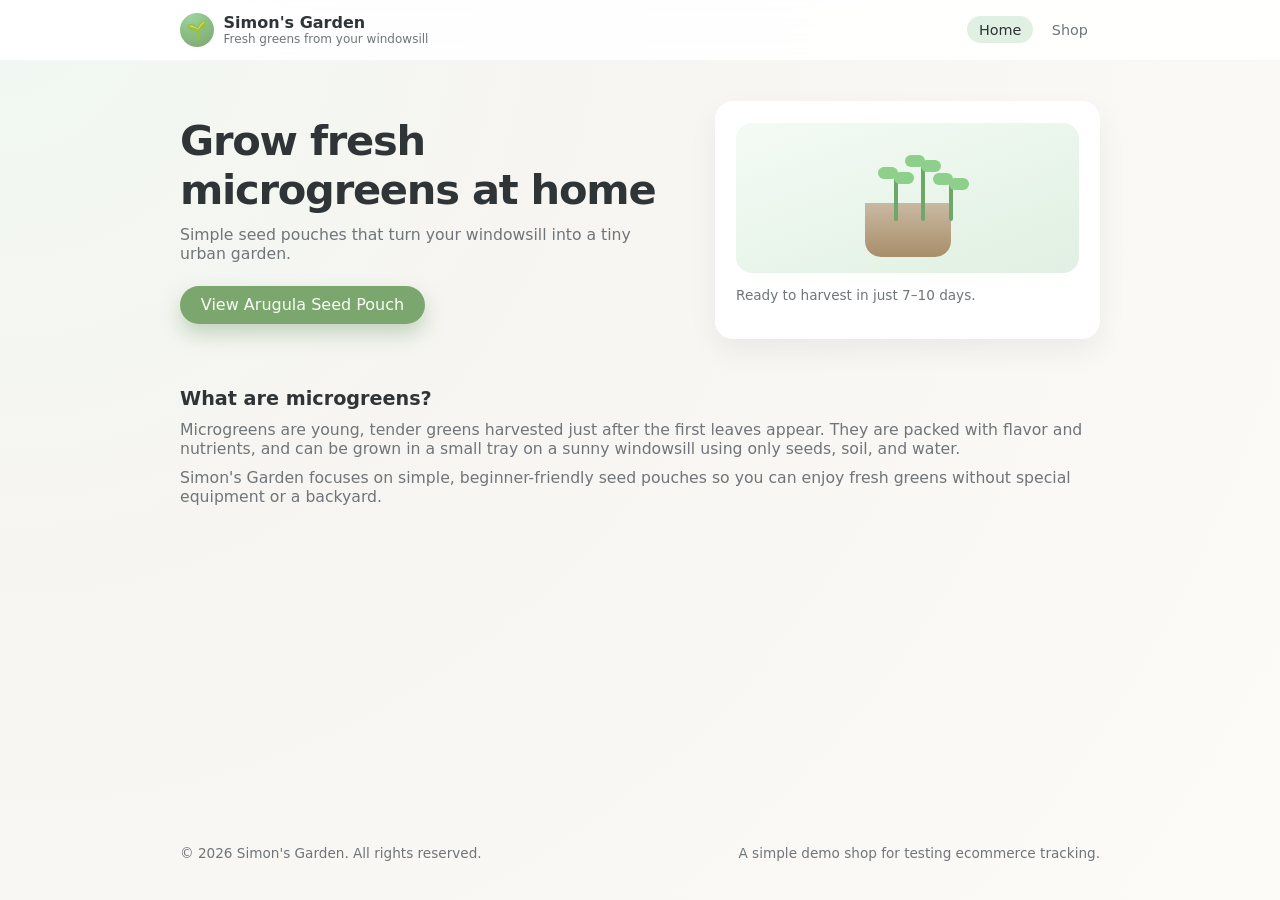
<file: index.html>
<!DOCTYPE html>
<html lang="en">
<head>
    <!-- Google Tag Manager -->
  <script>(function(w,d,s,l,i){w[l]=w[l]||[];w[l].push({'gtm.start':
    new Date().getTime(),event:'gtm.js'});var f=d.getElementsByTagName(s)[0],
    j=d.createElement(s),dl=l!='dataLayer'?'&l='+l:'';j.async=true;j.src=
    'https://www.googletagmanager.com/gtm.js?id='+i+dl;f.parentNode.insertBefore(j,f);
    })(window,document,'script','dataLayer','GTM-P9GV7LJD');</script>
    <!-- End Google Tag Manager -->

  <meta charset="UTF-8">
  <meta name="viewport" content="width=device-width, initial-scale=1.0">
  <title>Simon's garden</title>
  <link rel="stylesheet" href="styles.css">
</head>
<body data-page="home">
  
    <!-- Google Tag Manager (noscript) -->
  <noscript><iframe src="https://www.googletagmanager.com/ns.html?id=GTM-P9GV7LJD"
    height="0" width="0" style="display:none;visibility:hidden"></iframe></noscript>
    <!-- End Google Tag Manager (noscript) -->
  
  <header class="site-header">
    <div class="container header-inner">
      <div class="brand">
        <span class="brand-logo" aria-hidden="true">🌱</span>
        <div>
          <a href="index.html" class="brand-name">Simon's Garden</a>
          <p class="brand-tagline">Fresh greens from your windowsill</p>
        </div>
      </div>
      <nav class="nav">
        <a href="index.html" class="nav-link nav-link-active">Home</a>
        <a href="product.html" class="nav-link">Shop</a>
      </nav>
    </div>
  </header>

  <main>
    <section class="hero">
      <div class="container hero-inner">
        <div class="hero-text">
          <h1>Grow fresh microgreens at home</h1>
          <p>Simple seed pouches that turn your windowsill into a tiny urban garden.</p>
          <a class="btn btn-primary" href="product.html">View Arugula Seed Pouch</a>
        </div>
        <div class="hero-card" aria-hidden="true">
          <div class="hero-illustration">
            <div class="pot"></div>
            <div class="sprout sprout-1"></div>
            <div class="sprout sprout-2"></div>
            <div class="sprout sprout-3"></div>
          </div>
          <p class="hero-note">Ready to harvest in just 7–10 days.</p>
        </div>
      </div>
    </section>

    <section class="section">
      <div class="container">
        <h2 class="section-title">What are microgreens?</h2>
        <p class="section-text">
          Microgreens are young, tender greens harvested just after the first leaves appear. They are packed
          with flavor and nutrients, and can be grown in a small tray on a sunny windowsill using only seeds,
          soil, and water.
        </p>
        <p class="section-text">
          Simon's Garden focuses on simple, beginner-friendly seed pouches so you can enjoy fresh
          greens without special equipment or a backyard.
        </p>
      </div>
    </section>
  </main>

  <footer class="site-footer">
    <div class="container footer-inner">
      <p>&copy; <span id="footer-year"></span> Simon's Garden. All rights reserved.</p>
      <p class="footer-note">A simple demo shop for testing ecommerce tracking.</p>
    </div>
  </footer>

  <script src="script.js" defer></script>
</body>
</html>
</file>
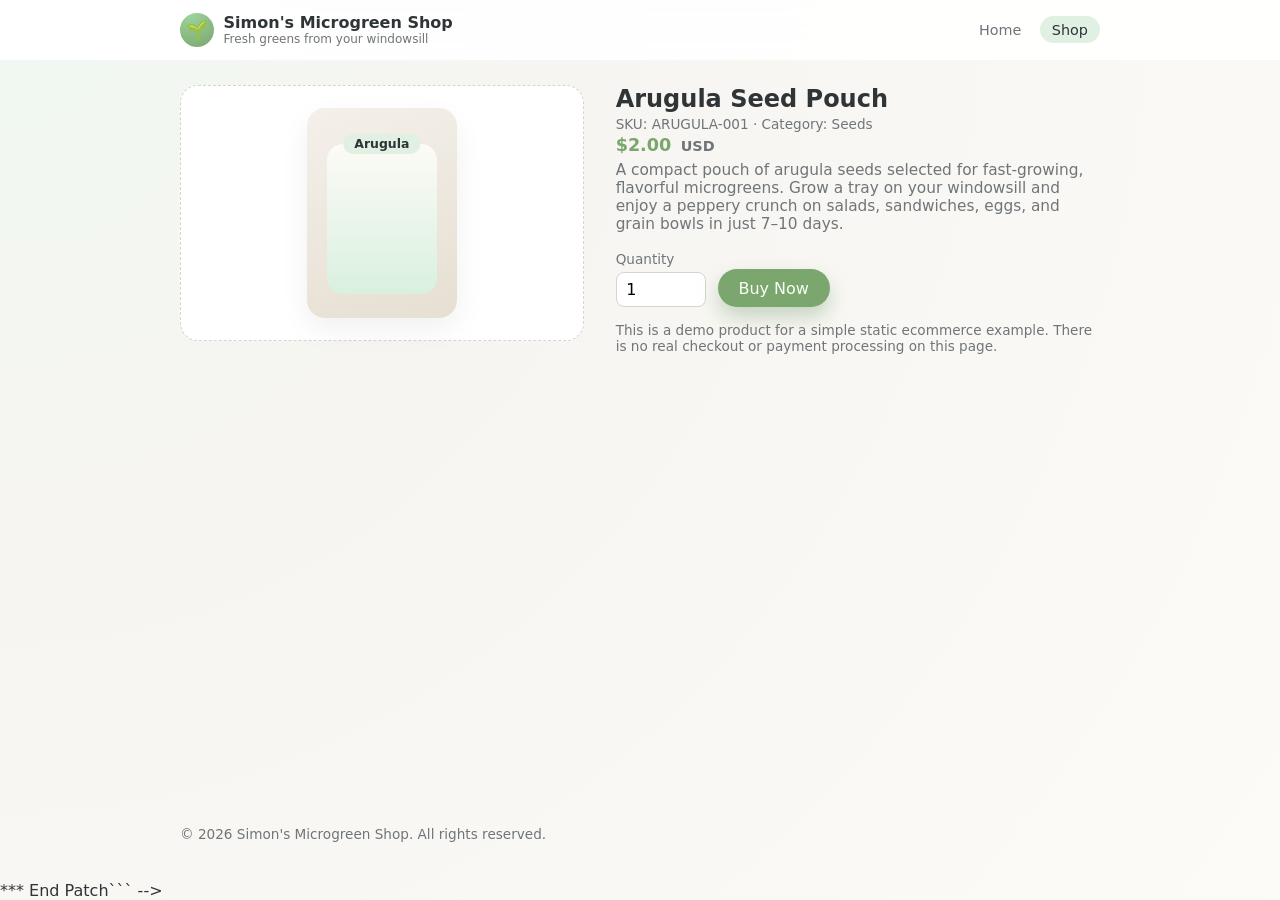
<file: product.html>
<!DOCTYPE html>
<html lang="en">
<head>
    <!-- Google Tag Manager -->
    <script>(function(w,d,s,l,i){w[l]=w[l]||[];w[l].push({'gtm.start':
      new Date().getTime(),event:'gtm.js'});var f=d.getElementsByTagName(s)[0],
      j=d.createElement(s),dl=l!='dataLayer'?'&l='+l:'';j.async=true;j.src=
      'https://www.googletagmanager.com/gtm.js?id='+i+dl;f.parentNode.insertBefore(j,f);
      })(window,document,'script','dataLayer','GTM-P9GV7LJD');</script>
      <!-- End Google Tag Manager -->

  <meta charset="UTF-8">
  <meta name="viewport" content="width=device-width, initial-scale=1.0">
  <title>Arugula Seed Pouch | Simon's Microgreen Shop</title>
  <link rel="stylesheet" href="styles.css">
</head>
<body data-page="product">

  <!-- Google Tag Manager (noscript) -->
  <noscript><iframe src="https://www.googletagmanager.com/ns.html?id=GTM-P9GV7LJD"
    height="0" width="0" style="display:none;visibility:hidden"></iframe></noscript>
    <!-- End Google Tag Manager (noscript) -->
     
  <header class="site-header">
    <div class="container header-inner">
      <div class="brand">
        <span class="brand-logo" aria-hidden="true">🌱</span>
        <div>
          <a href="index.html" class="brand-name">Simon's Microgreen Shop</a>
          <p class="brand-tagline">Fresh greens from your windowsill</p>
        </div>
      </div>
      <nav class="nav">
        <a href="index.html" class="nav-link">Home</a>
        <a href="product.html" class="nav-link nav-link-active">Shop</a>
      </nav>
    </div>
  </header>

  <main>
    <section class="section">
      <div class="container product-layout">
        <div class="product-image-placeholder" aria-hidden="true">
          <div class="seed-pouch-graphic">
            <div class="pouch-body"></div>
            <div class="pouch-label">Arugula</div>
          </div>
        </div>

        <div class="product-details">
          <h1 class="product-title">Arugula Seed Pouch</h1>
          <p class="product-meta">
            SKU: <span id="product-sku">ARUGULA-001</span> ·
            Category: <span id="product-category">Seeds</span>
          </p>
          <p class="product-price">$<span id="product-price">2.00</span> <span class="price-currency">USD</span></p>

          <p class="product-description">
            A compact pouch of arugula seeds selected for fast-growing, flavorful microgreens. Grow a tray on
            your windowsill and enjoy a peppery crunch on salads, sandwiches, eggs, and grain bowls in just
            7–10 days.
          </p>

          <form id="buy-now-form" class="purchase-form">
            <div class="form-row">
              <label for="quantity">Quantity</label>
              <input
                type="number"
                id="quantity"
                name="quantity"
                min="1"
                value="1"
              >
            </div>

            <button type="submit" class="btn btn-primary">Buy Now</button>
          </form>

          <p class="small-note">
            This is a demo product for a simple static ecommerce example. There is no real checkout or payment
            processing on this page.
          </p>
        </div>
      </div>
    </section>
  </main>

  <footer class="site-footer">
    <div class="container footer-inner">
      <p>&copy; <span id="footer-year"></span> Simon's Microgreen Shop. All rights reserved.</p>
    </div>
  </footer>

  <script src="script.js" defer></script>
</body>
</html>
*** End Patch``` -->
</file>
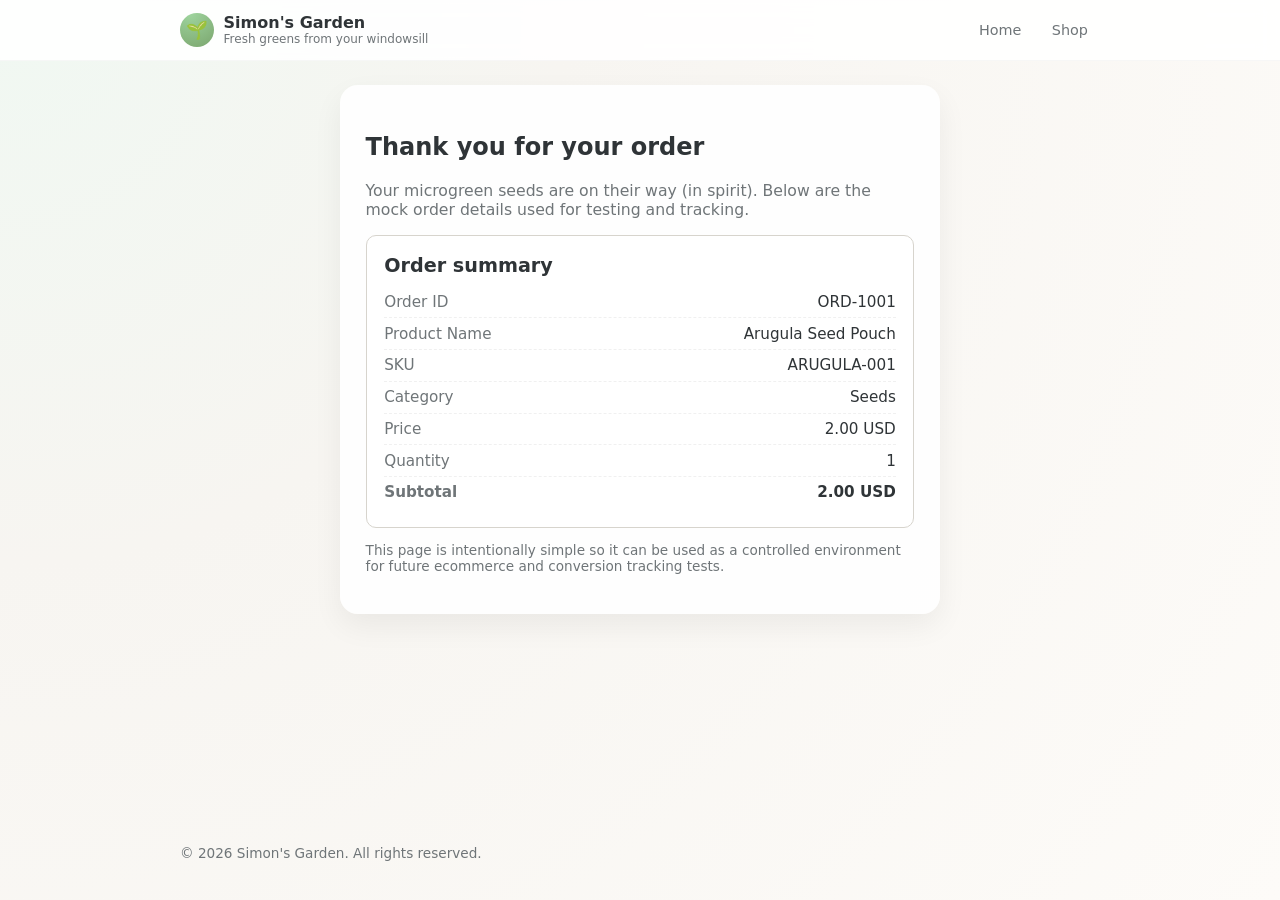
<file: thankyou.html>
<!DOCTYPE html>
<html lang="en">
<head>
    <!-- Google Tag Manager -->
    <script>(function(w,d,s,l,i){w[l]=w[l]||[];w[l].push({'gtm.start':
      new Date().getTime(),event:'gtm.js'});var f=d.getElementsByTagName(s)[0],
      j=d.createElement(s),dl=l!='dataLayer'?'&l='+l:'';j.async=true;j.src=
      'https://www.googletagmanager.com/gtm.js?id='+i+dl;f.parentNode.insertBefore(j,f);
      })(window,document,'script','dataLayer','GTM-P9GV7LJD');</script>
      <!-- End Google Tag Manager -->
  <meta charset="UTF-8">
  <meta name="viewport" content="width=device-width, initial-scale=1.0">
  <title>Order Confirmation | Simon's Garden</title>
  <link rel="stylesheet" href="styles.css">
</head>
<body data-page="thankyou">

  <!-- Google Tag Manager (noscript) -->
  <noscript><iframe src="https://www.googletagmanager.com/ns.html?id=GTM-P9GV7LJD"
    height="0" width="0" style="display:none;visibility:hidden"></iframe></noscript>
    <!-- End Google Tag Manager (noscript) -->
     
  <header class="site-header">
    <div class="container header-inner">
      <div class="brand">
        <span class="brand-logo" aria-hidden="true">🌱</span>
        <div>
          <a href="index.html" class="brand-name">Simon's Garden</a>
          <p class="brand-tagline">Fresh greens from your windowsill</p>
        </div>
      </div>
      <nav class="nav">
        <a href="index.html" class="nav-link">Home</a>
        <a href="product.html" class="nav-link">Shop</a>
      </nav>
    </div>
  </header>

  <main>
    <section class="section">
      <div class="container narrow">
        <div class="confirmation-card">
          <h1>Thank you for your order</h1>
          <p class="section-text">
            Your microgreen seeds are on their way (in spirit). Below are the mock order details used for
            testing and tracking.
          </p>

          <div class="order-summary">
            <h2 class="section-title">Order summary</h2>
            <dl class="order-details">
              <div class="order-row">
                <dt>Order ID</dt>
                <dd id="order-id">ORD-1001</dd>
              </div>
              <div class="order-row">
                <dt>Product Name</dt>
                <dd id="order-product-name">Arugula Seed Pouch</dd>
              </div>
              <div class="order-row">
                <dt>SKU</dt>
                <dd id="order-sku">ARUGULA-001</dd>
              </div>
              <div class="order-row">
                <dt>Category</dt>
                <dd id="order-category">Seeds</dd>
              </div>
              <div class="order-row">
                <dt>Price</dt>
                <dd>
                  <span id="order-price">2.00</span>
                  <span id="order-currency">USD</span>
                </dd>
              </div>
              <div class="order-row">
                <dt>Quantity</dt>
                <dd id="order-quantity">1</dd>
              </div>
              <div class="order-row order-row-total">
                <dt>Subtotal</dt>
                <dd>
                  <span id="order-subtotal">2.00</span>
                  <span>USD</span>
                </dd>
              </div>
            </dl>
          </div>

          <p class="small-note">
            This page is intentionally simple so it can be used as a controlled environment for future
            ecommerce and conversion tracking tests.
          </p>
        </div>
      </div>
    </section>
  </main>

  <footer class="site-footer">
    <div class="container footer-inner">
      <p>&copy; <span id="footer-year"></span> Simon's Garden. All rights reserved.</p>
    </div>
  </footer>

  <script src="script.js" defer></script>
</body>
</html>
</file>
<file: styles.css>
:root {
  --color-bg: #f7f5f1;
  --color-bg-alt: #ffffff;
  --color-accent: #7ba66e;
  --color-accent-soft: #e0f0e2;
  --color-text: #2f3437;
  --color-text-muted: #6f7578;
  --color-border: #d7d4cd;
  --shadow-soft: 0 12px 30px rgba(0, 0, 0, 0.06);
  --radius-md: 10px;
  --radius-lg: 18px;
  --font-sans: system-ui, -apple-system, BlinkMacSystemFont, "Segoe UI", sans-serif;
}

*,
*::before,
*::after {
  box-sizing: border-box;
}

html,
body {
  margin: 0;
  padding: 0;
}

body {
  min-height: 100vh;
  display: flex;
  flex-direction: column;
  font-family: var(--font-sans);
  background: radial-gradient(circle at top left, #f0f8f2 0, var(--color-bg) 36%, #fdfbf8 100%);
  color: var(--color-text);
}

img {
  max-width: 100%;
  display: block;
}

.container {
  width: 100%;
  max-width: 960px;
  margin: 0 auto;
  padding: 0 1.25rem;
}

.narrow {
  max-width: 640px;
}

.site-header {
  border-bottom: 1px solid rgba(0, 0, 0, 0.03);
  background: rgba(255, 255, 255, 0.9);
  backdrop-filter: blur(10px);
  position: sticky;
  top: 0;
  z-index: 10;
}

.header-inner {
  display: flex;
  align-items: center;
  justify-content: space-between;
  padding: 0.8rem 1.25rem;
}

.brand {
  display: flex;
  align-items: center;
  gap: 0.6rem;
}

.brand-logo {
  width: 34px;
  height: 34px;
  border-radius: 999px;
  display: inline-flex;
  align-items: center;
  justify-content: center;
  background: radial-gradient(circle at 30% 0, #9fd59f, var(--color-accent));
  color: #f7fff4;
  font-size: 1.1rem;
}

.brand-name {
  font-weight: 600;
  font-size: 1rem;
  text-decoration: none;
  color: var(--color-text);
}

.brand-tagline {
  margin: 0;
  font-size: 0.75rem;
  color: var(--color-text-muted);
}

.nav {
  display: flex;
  gap: 0.4rem;
  align-items: center;
}

.nav-link {
  font-size: 0.9rem;
  text-decoration: none;
  color: var(--color-text-muted);
  padding: 0.35rem 0.75rem;
  border-radius: 999px;
  transition: background-color 0.15s ease, color 0.15s ease;
}

.nav-link:hover {
  background-color: rgba(0, 0, 0, 0.03);
  color: var(--color-text);
}

.nav-link-active {
  background-color: var(--color-accent-soft);
  color: var(--color-text);
}

.hero {
  padding: 2.5rem 0 1.5rem;
}

.hero-inner {
  display: grid;
  grid-template-columns: minmax(0, 1.3fr) minmax(0, 1fr);
  gap: 2.2rem;
  align-items: center;
}

.hero-text h1 {
  margin: 0 0 0.7rem;
  font-size: clamp(1.9rem, 2.6vw + 1.2rem, 2.6rem);
  letter-spacing: -0.03em;
}

.hero-text p {
  margin: 0 0 1.4rem;
  font-size: 0.98rem;
  color: var(--color-text-muted);
}

.hero-card {
  background: var(--color-bg-alt);
  border-radius: var(--radius-lg);
  padding: 1.4rem 1.3rem;
  box-shadow: var(--shadow-soft);
}

.hero-illustration {
  position: relative;
  height: 150px;
  border-radius: 16px;
  background: linear-gradient(160deg, #f4fbf5, #e0f0e2);
  overflow: hidden;
}

.pot {
  position: absolute;
  bottom: 16px;
  left: 50%;
  transform: translateX(-50%);
  width: 86px;
  height: 54px;
  background: linear-gradient(180deg, #c9b9a2, #a88e6a);
  border-radius: 0 0 16px 16px;
}

.sprout {
  position: absolute;
  bottom: 52px;
  width: 4px;
  background-color: #6da76a;
  border-radius: 999px;
}

.sprout::before,
.sprout::after {
  content: "";
  position: absolute;
  width: 20px;
  height: 12px;
  border-radius: 999px;
  background: #8ecf8b;
}

.sprout::before {
  left: -16px;
  top: -6px;
}

.sprout::after {
  right: -16px;
  top: -1px;
}

.sprout-1 {
  left: 46%;
  height: 48px;
}

.sprout-2 {
  left: 54%;
  height: 60px;
}

.sprout-3 {
  left: 62%;
  height: 42px;
}

.hero-note {
  margin-top: 0.9rem;
  font-size: 0.85rem;
  color: var(--color-text-muted);
}

.section {
  padding: 1.5rem 0 2.25rem;
}

.section-alt {
  background: rgba(255, 255, 255, 0.8);
}

.section-title {
  margin: 0 0 0.6rem;
  font-size: 1.2rem;
}

.section-text {
  margin: 0 0 0.6rem;
  font-size: 0.98rem;
  color: var(--color-text-muted);
}

.product-card {
  margin-top: 0.8rem;
  padding: 1.3rem 1.2rem;
  border-radius: var(--radius-md);
  border: 1px solid var(--color-border);
  background-color: var(--color-bg-alt);
  display: flex;
  flex-direction: column;
  gap: 0.6rem;
}

.product-label {
  display: inline-flex;
  align-items: center;
  justify-content: center;
  padding: 0.15rem 0.6rem;
  border-radius: 999px;
  font-size: 0.75rem;
  background-color: var(--color-accent-soft);
  color: var(--color-text);
  margin: 0 0 0.2rem;
}

.product-title {
  margin: 0 0 0.2rem;
  font-size: 1.1rem;
}

.product-meta {
  margin: 0;
  font-size: 0.85rem;
  color: var(--color-text-muted);
}

.product-price {
  margin: 0.2rem 0 0.4rem;
  font-size: 1.1rem;
  font-weight: 600;
  color: var(--color-accent);
}

.product-description {
  margin: 0 0 0.6rem;
  font-size: 0.96rem;
  color: var(--color-text-muted);
}

.product-layout {
  display: grid;
  grid-template-columns: minmax(0, 1fr) minmax(0, 1.2fr);
  gap: 2rem;
  align-items: flex-start;
}

.product-image-placeholder {
  background: var(--color-bg-alt);
  border-radius: var(--radius-lg);
  border: 1px dashed var(--color-border);
  padding: 1.4rem;
  display: flex;
  align-items: center;
  justify-content: center;
}

.seed-pouch-graphic {
  width: 150px;
  height: 210px;
  border-radius: 18px;
  background: linear-gradient(160deg, #f4f0ea, #e6dfd2);
  position: relative;
  box-shadow: var(--shadow-soft);
}

.pouch-body {
  position: absolute;
  inset: 36px 20px 24px;
  border-radius: 16px;
  background: linear-gradient(180deg, #fdfbf7, #d9f0df);
}

.pouch-label {
  position: absolute;
  left: 50%;
  top: 26px;
  transform: translateX(-50%);
  padding: 0.15rem 0.7rem;
  border-radius: 999px;
  background-color: var(--color-accent-soft);
  color: var(--color-text);
  font-size: 0.78rem;
  font-weight: 600;
}

.product-details .product-title {
  font-size: 1.5rem;
}

.price-currency {
  font-size: 0.9rem;
  color: var(--color-text-muted);
  margin-left: 0.2rem;
}

.purchase-form {
  margin-top: 1.1rem;
  display: flex;
  flex-wrap: wrap;
  gap: 0.75rem;
  align-items: flex-end;
}

.form-row {
  display: flex;
  flex-direction: column;
  gap: 0.3rem;
}

.form-row label {
  font-size: 0.85rem;
  color: var(--color-text-muted);
}

.form-row input[type="number"] {
  width: 90px;
  padding: 0.45rem 0.6rem;
  border-radius: 8px;
  border: 1px solid var(--color-border);
  font: inherit;
}

.small-note {
  margin-top: 0.9rem;
  font-size: 0.85rem;
  color: var(--color-text-muted);
}

.btn {
  display: inline-flex;
  align-items: center;
  justify-content: center;
  padding: 0.6rem 1.3rem;
  border-radius: 999px;
  border: none;
  cursor: pointer;
  font: inherit;
  text-decoration: none;
  transition: transform 0.08s ease, box-shadow 0.08s ease, background-color 0.12s ease;
}

.btn-primary {
  background-color: var(--color-accent);
  color: #f7fff4;
  box-shadow: 0 10px 20px rgba(103, 150, 101, 0.35);
}

.btn-primary:hover {
  background-color: #6f9562;
  transform: translateY(-1px);
  box-shadow: 0 12px 26px rgba(103, 150, 101, 0.38);
}

.btn-secondary {
  background-color: var(--color-bg-alt);
  color: var(--color-text);
  border: 1px solid var(--color-border);
}

.btn-secondary:hover {
  background-color: var(--color-accent-soft);
}

.site-footer {
  margin-top: auto;
  padding: 1.1rem 0 1.6rem;
  font-size: 0.85rem;
  color: var(--color-text-muted);
}

.footer-inner {
  display: flex;
  justify-content: space-between;
  align-items: center;
  gap: 0.75rem;
  padding: 0 1.25rem;
}

.footer-note {
  margin: 0;
}

.order-summary {
  margin-top: 1rem;
  border-radius: var(--radius-md);
  background-color: var(--color-bg-alt);
  padding: 1.1rem 1.1rem 1.2rem;
  border: 1px solid var(--color-border);
}

.confirmation-card {
  background-color: rgba(255, 255, 255, 0.9);
  padding: 1.8rem 1.6rem 1.6rem;
  border-radius: var(--radius-lg);
  box-shadow: var(--shadow-soft);
}

.order-details {
  margin: 0;
}

.order-row {
  display: flex;
  justify-content: space-between;
  gap: 1rem;
  padding: 0.4rem 0;
  border-bottom: 1px dashed rgba(0, 0, 0, 0.06);
  font-size: 0.95rem;
}

.order-row:last-of-type {
  border-bottom: none;
}

.order-row-total {
  font-weight: 600;
}

.order-row dt {
  margin: 0;
  color: var(--color-text-muted);
}

.order-row dd {
  margin: 0;
  text-align: right;
}

@media (max-width: 768px) {
  .header-inner {
    padding-inline: 1rem;
  }

  .hero-inner,
  .product-layout {
    grid-template-columns: minmax(0, 1fr);
  }

  .hero-card {
    order: -1;
  }

  .footer-inner {
    flex-direction: column;
    align-items: flex-start;
  }
}

@media (max-width: 480px) {
  .hero {
    padding-top: 1.6rem;
  }

  .header-inner {
    flex-direction: column;
    align-items: flex-start;
    gap: 0.4rem;
  }

  .nav {
    align-self: stretch;
    justify-content: flex-start;
  }
}
</file>
